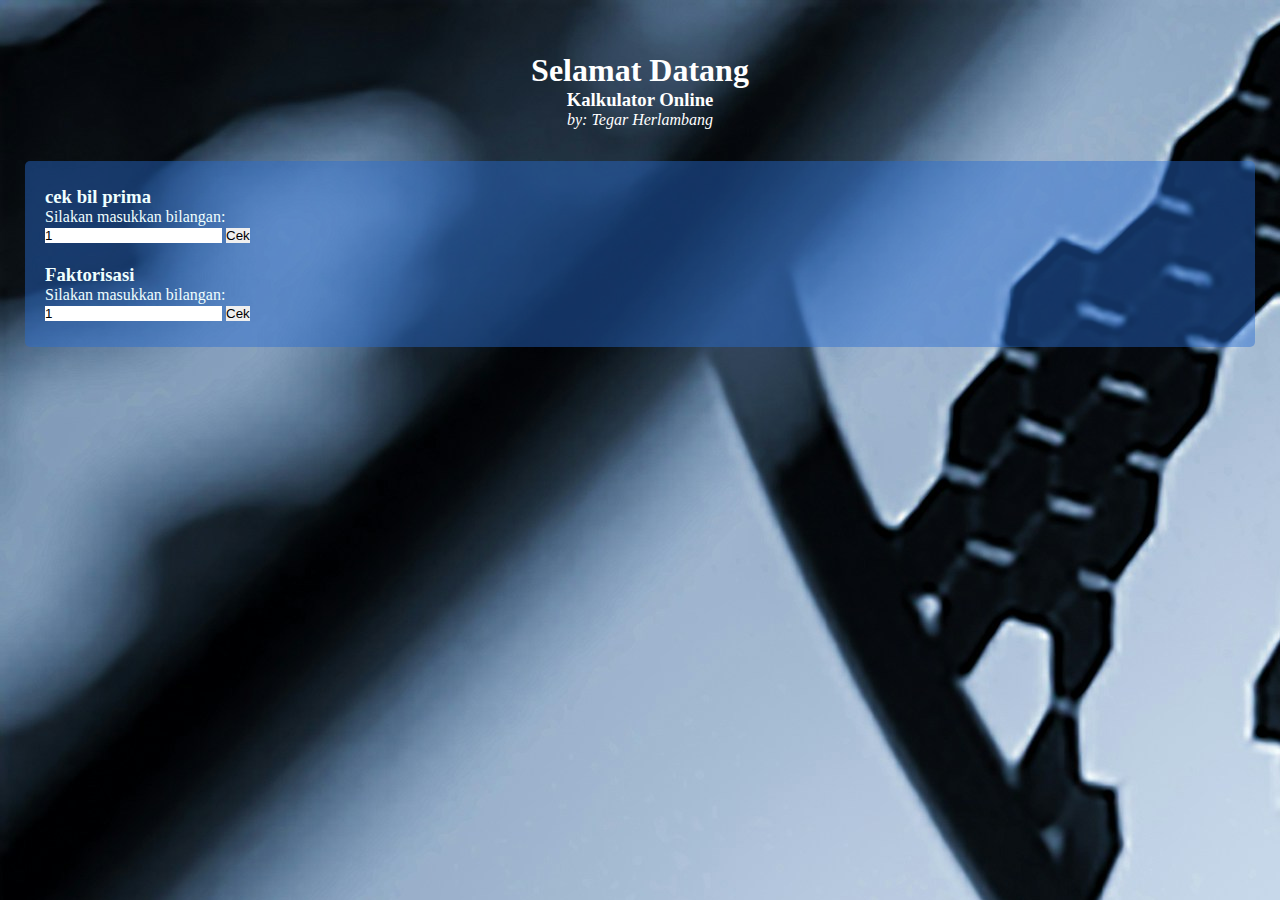
<file: index.html>
<!DOCTYPE html>
<html lang="en">
  <head>
    <meta charset="UTF-8" />
    <meta name="viewport" content="width=device-width, initial-scale=1.0" />
    <title>Document</title>
    <link rel="stylesheet" href="style.css" />
  </head>
  <body>
    <header>
      <h1>Selamat Datang</h1>
      <h3>Kalkulator Online</h3>
      <p><i>by: Tegar Herlambang</i></p>
    </header>

    <article>
      <div class="section prima">
        <h3>cek bil prima</h3>
        <p>Silakan masukkan bilangan:</p>
        <input id="prime" value="1" />
        <button onclick="FuncPrima()">Cek</button>
        <p id="ReturnPrime"></p>
      </div>

      <div class="section faktor">
        <h3>Faktorisasi</h3>
        <p>Silakan masukkan bilangan:</p>
        <input id="faktor" value="1" />
        <button onclick="faktorisasi()">Cek</button>
        <p class="outputfaktor"></p>
      </div>
    </article>

    <script src="script.js"></script>
  </body>
</html>
</file>
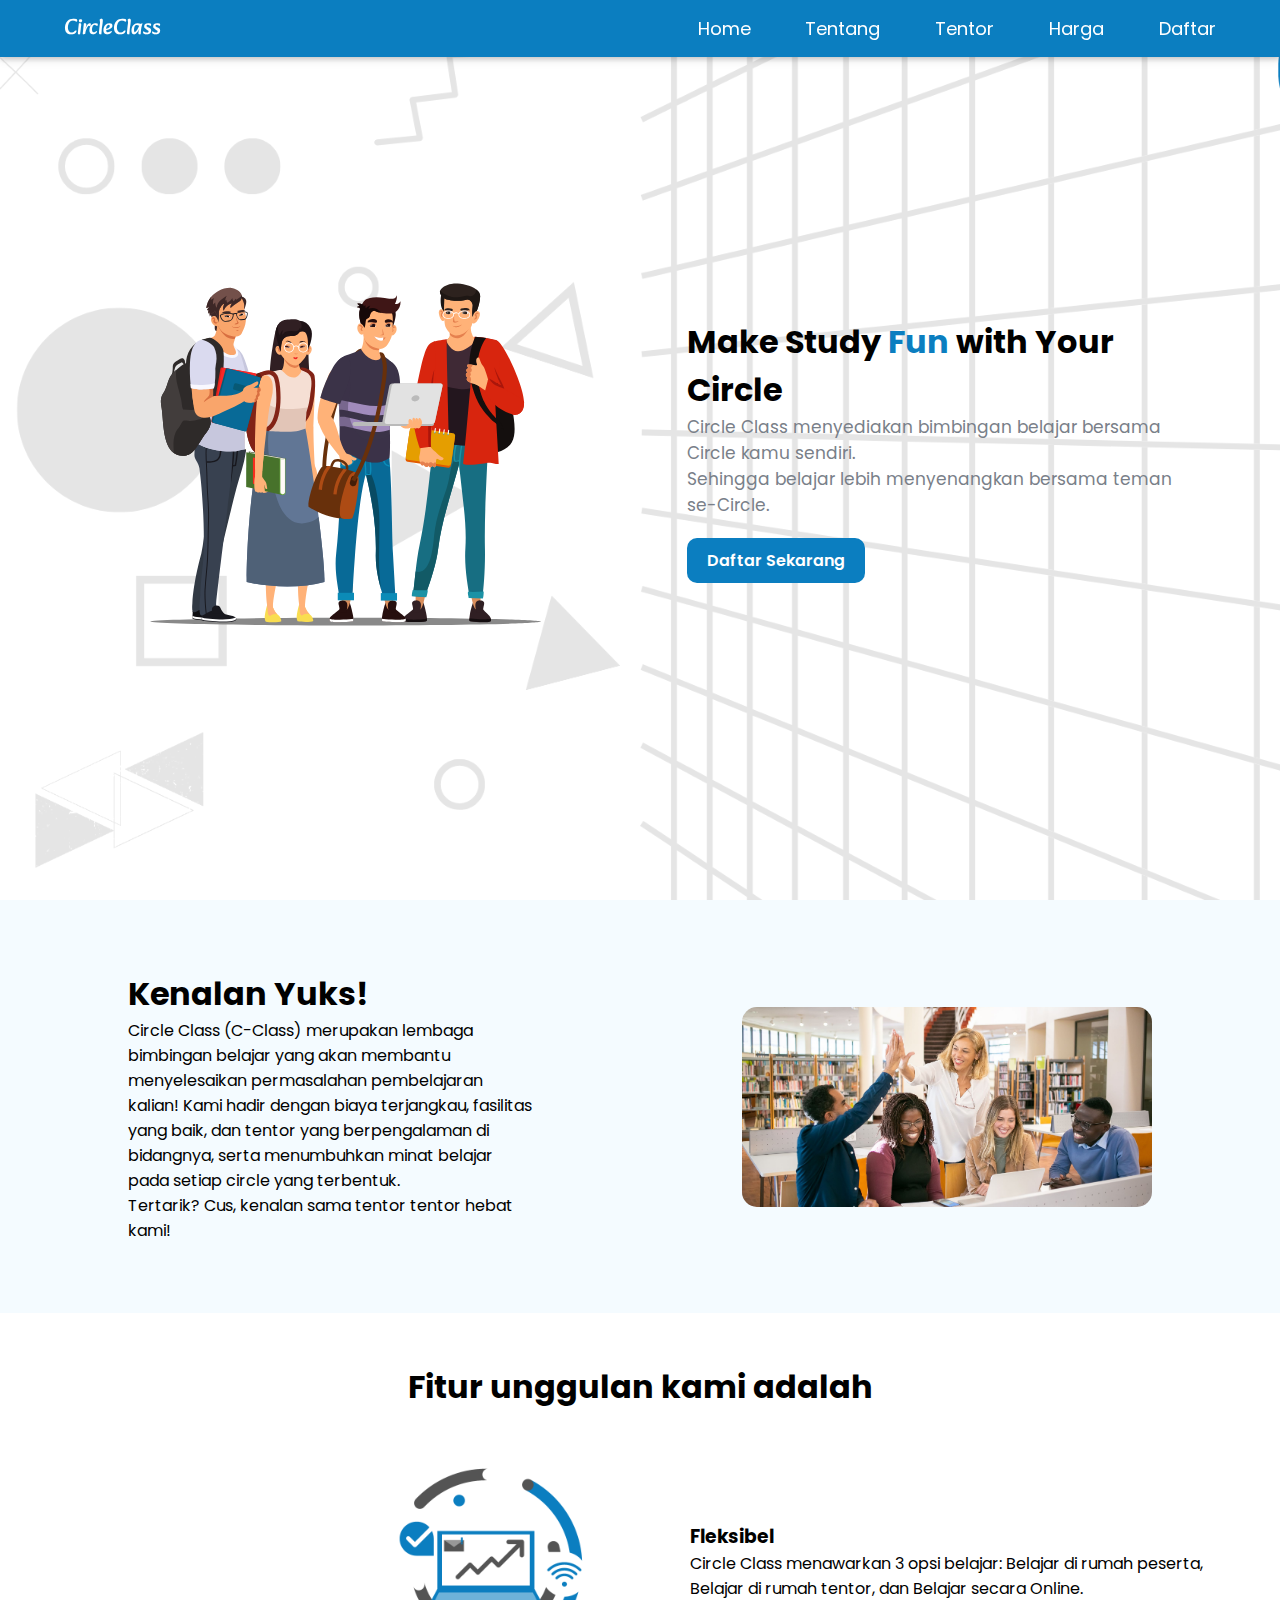
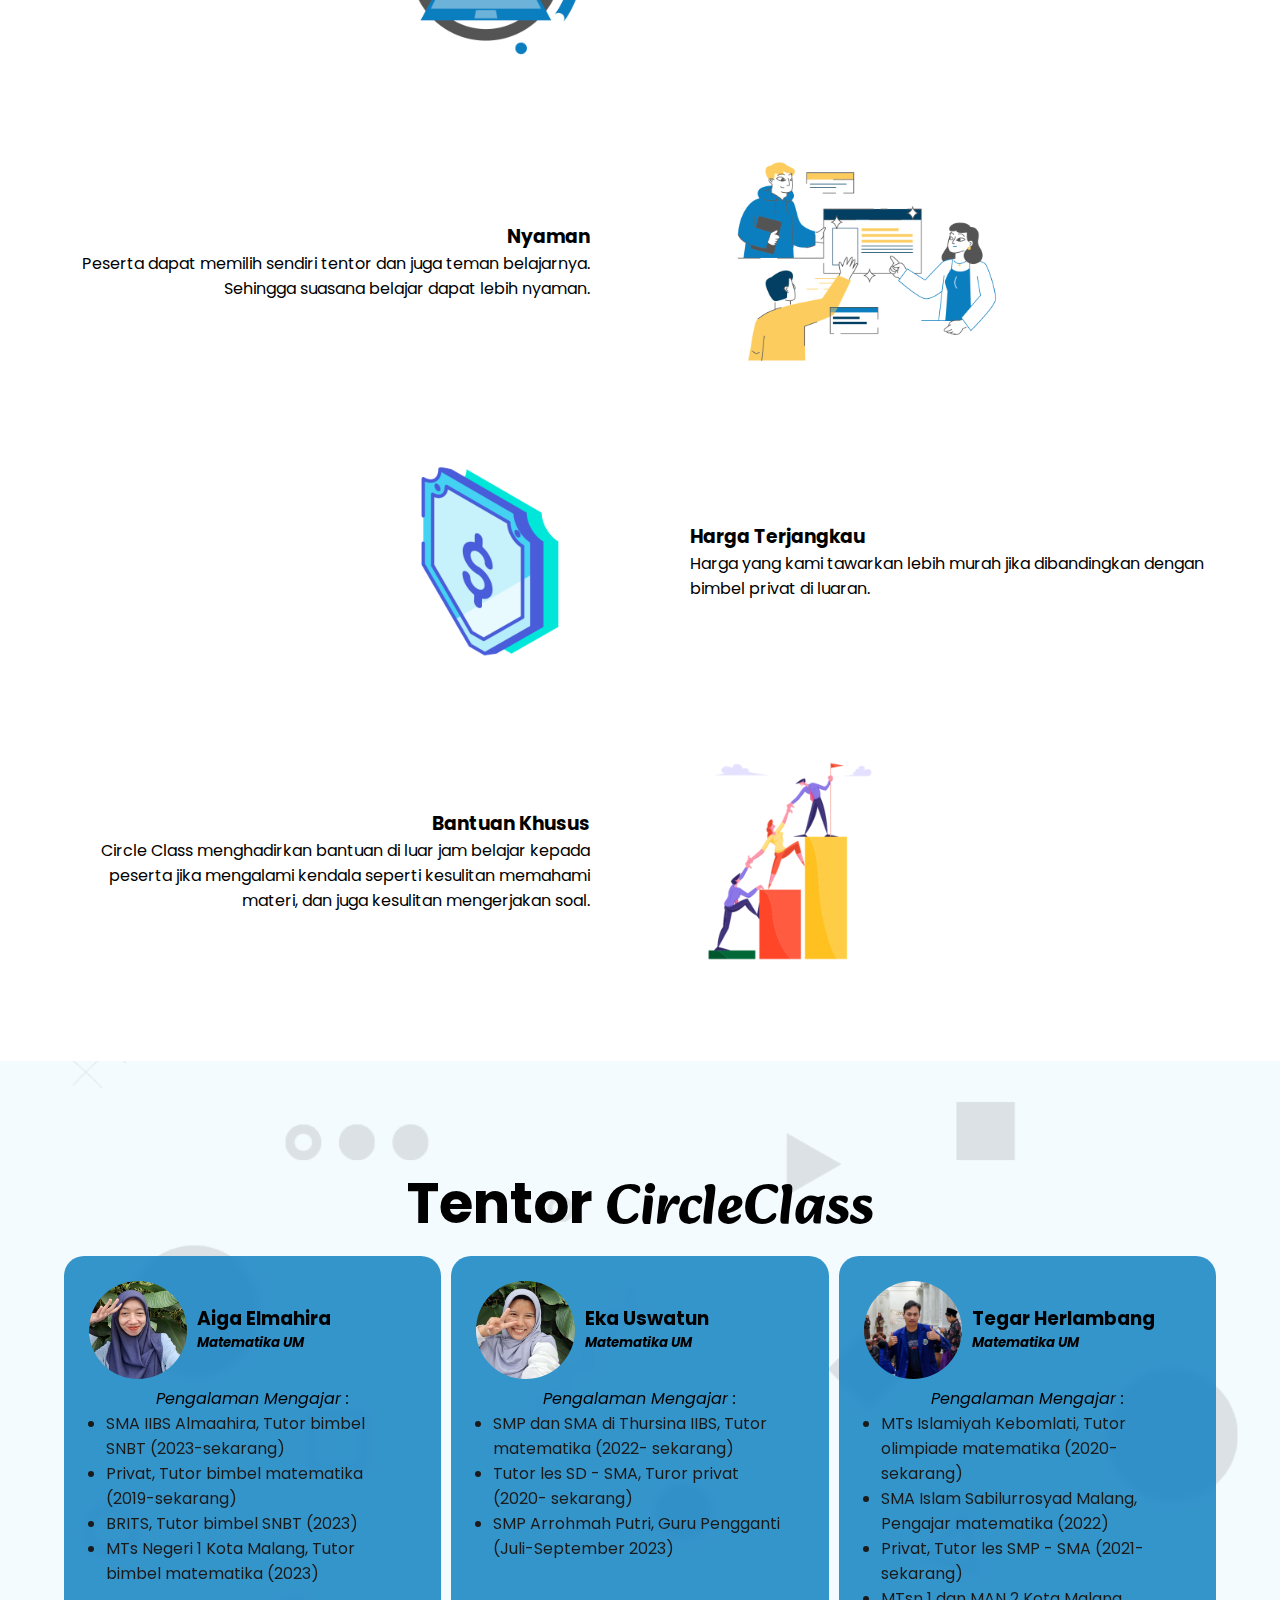
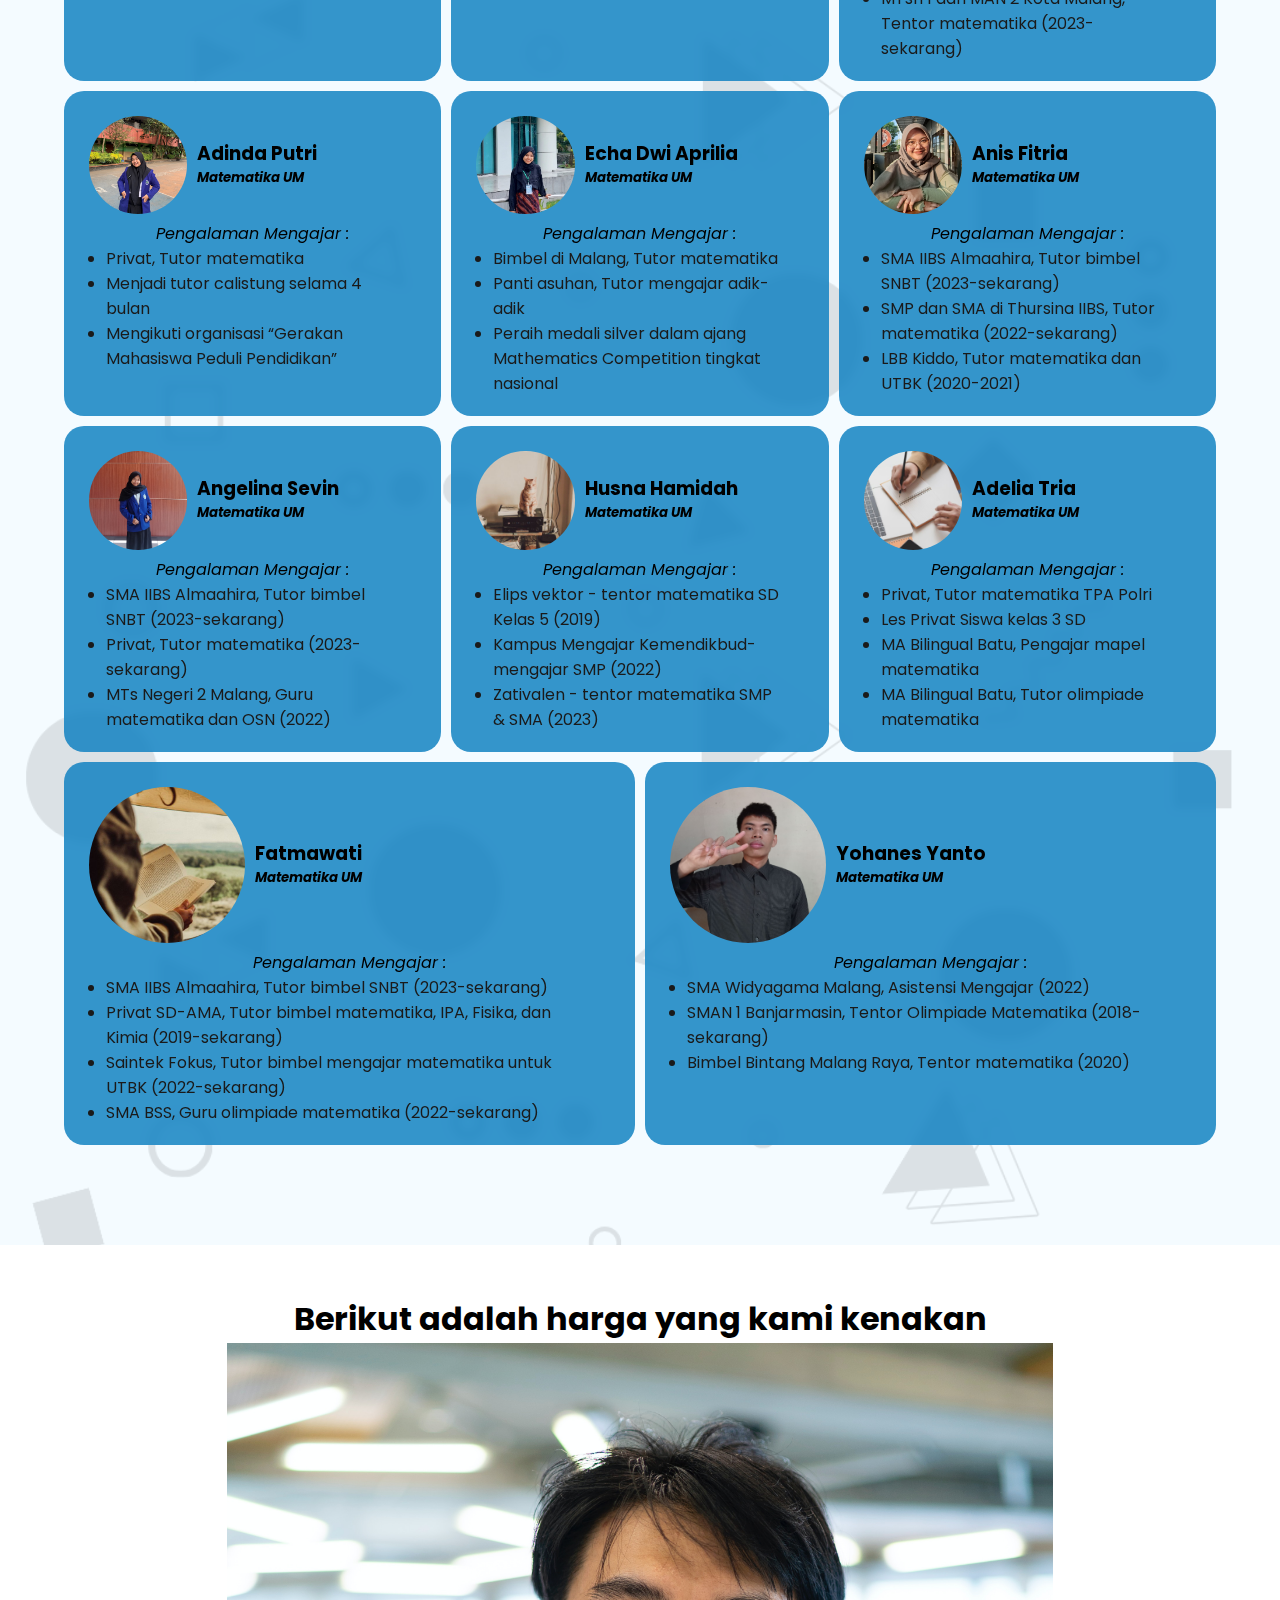
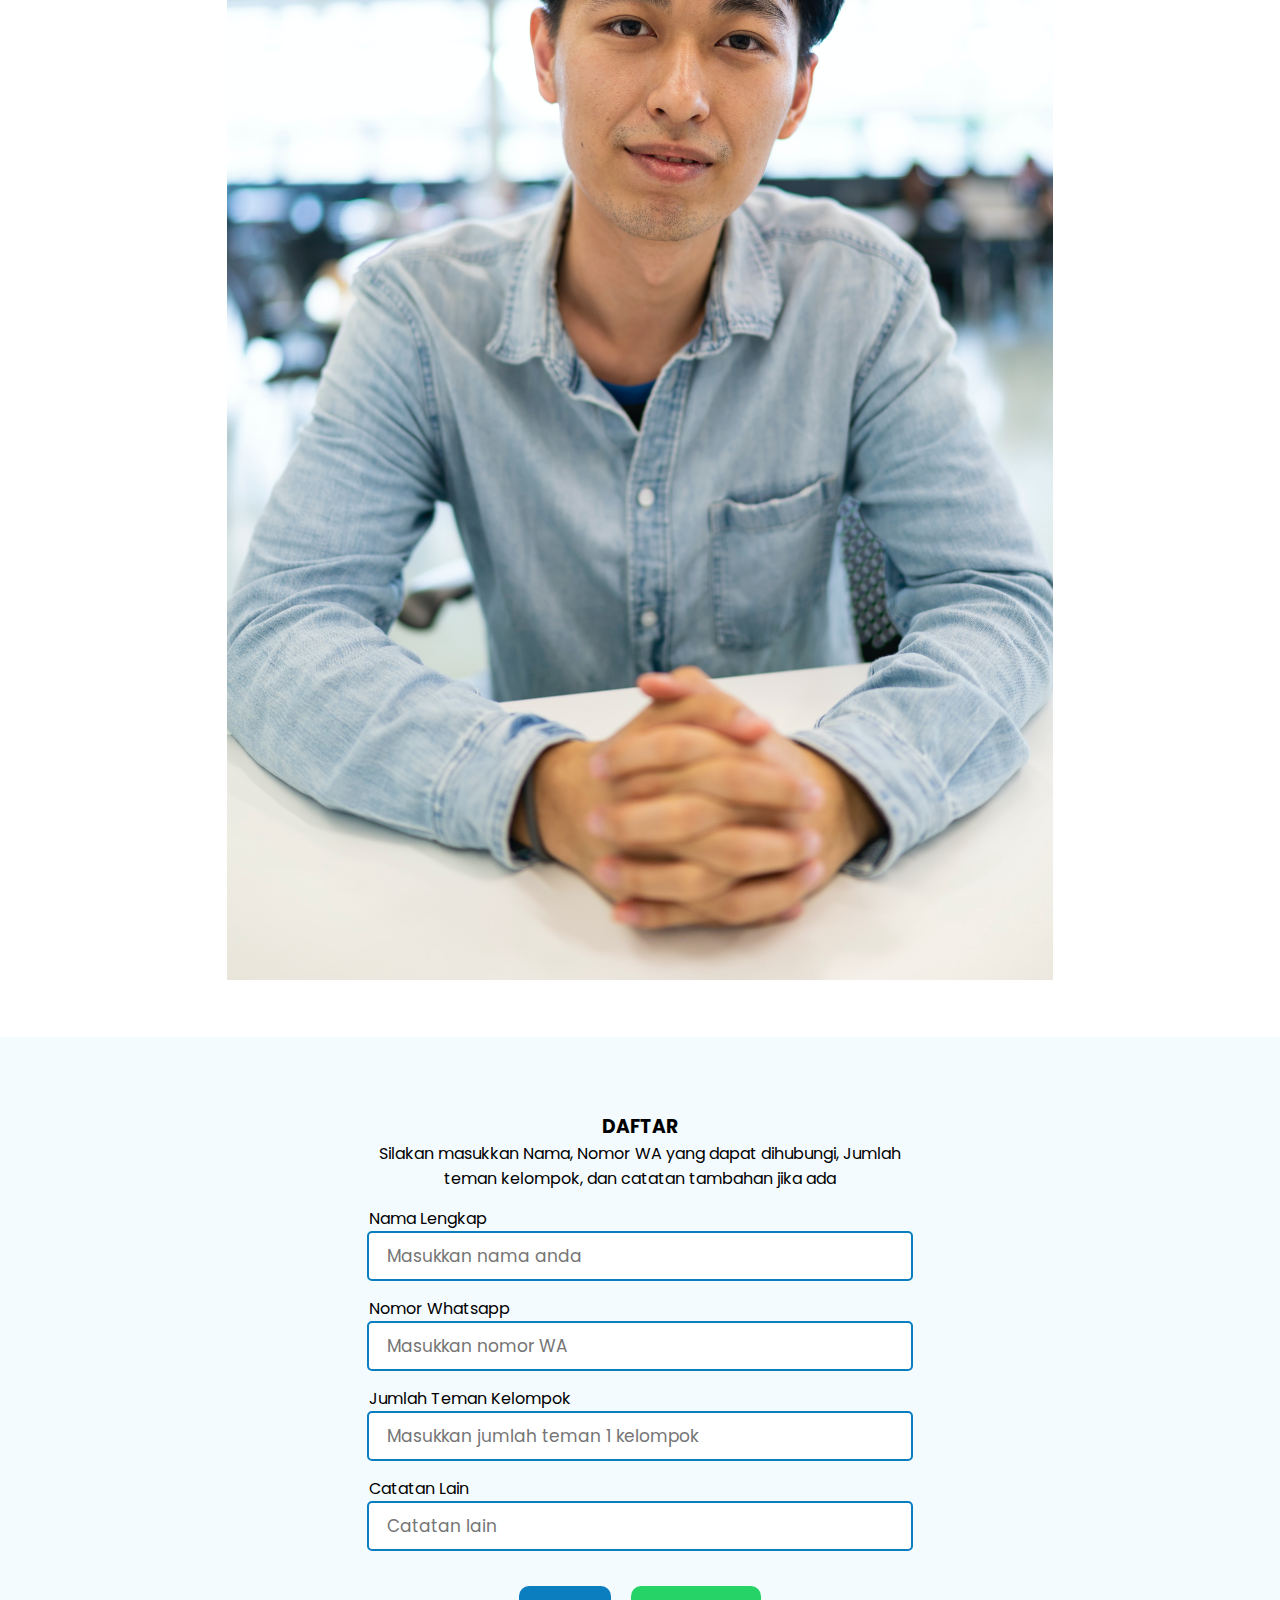
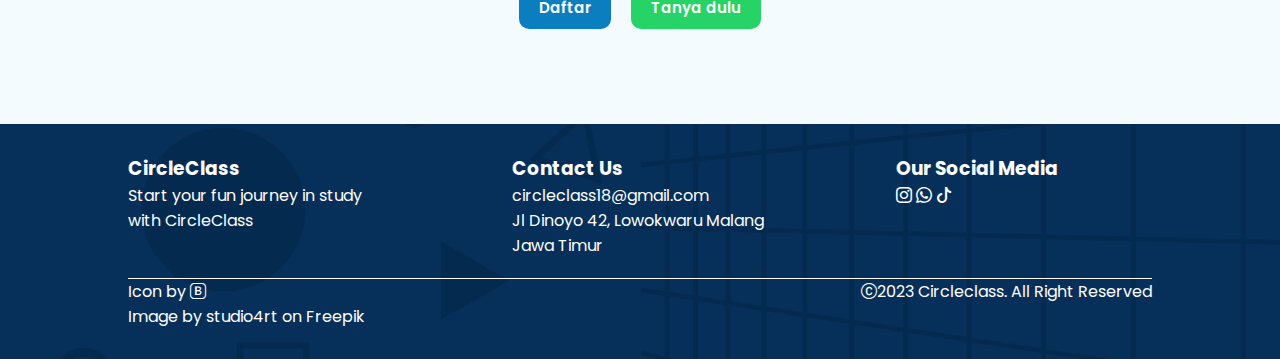
<file: fixxx/index.html>
<!DOCTYPE html>
<html lang="en">
  <head>
    <meta charset="UTF-8" />
    <meta name="viewport" content="width=device-width, initial-scale=1.0" />
    <title>Circle Class</title>

    <!-- css -->
    <link rel="stylesheet" href="styles/tentorstyle.css" />

    <!-- font -->
    <link rel="preconnect" href="https://fonts.googleapis.com" />
    <link rel="preconnect" href="https://fonts.gstatic.com" crossorigin />
    <link
      href="https://fonts.googleapis.com/css2?family=Alkatra:wght@400;500;600;700&family=Poppins:ital,wght@0,100;0,300;0,400;0,700;0,800;1,400&family=Raleway&display=swap"
      rel="stylesheet"
    />

    <!-- Icons -->
    <link
      rel="stylesheet"
      href="https://cdn.jsdelivr.net/npm/bootstrap-icons@1.3.0/font/bootstrap-icons.css"
    />
  </head>
  <body>
    <!-- nav -->
    <nav class="navbar navtop shadow dflex">
      <!-- logo -->
      <a href="#"><span class="cc-font">CircleClass</span></a>

      <!-- nav -->
      <div class="navigasi muncul">
        <a href="#">Home</a>
        <a href="#introduction">Tentang</a>
        <a href="#tentor">Tentor</a>
        <a href="#harga">Harga</a>
        <a href="#pendaftaran">Daftar</a>
      </div>

      <div class="menu-togle">
        <button class="toglebtn" onclick="FuncNav()"></button>
        <span></span>
        <span></span>
        <span></span>
      </div>
    </nav>

    <div class="hidden" id="hiddenid">
      <a href="#">Home</a>
      <a href="#introduction">Tentang</a>
      <a href="#tentor">Tentor</a>
      <a href="#harga">Harga</a>
      <a href="#pendaftaran">Daftar</a>
    </div>

    <!-- <header class="full-height">
      <div class="header-content">
        <h1>Make Your Own Study Circle</h1>
        <p>Belajar lebih menyenangkan bersama teman se-Circle</p>
      </div>
    </header> -->

    <header class="full-height header">
      <div class="header-img"><img src="img/masterchar.svg" alt="" /></div>
      <div class="header-content">
        <h1 class="header-tittle">
          Make Study <span>Fun</span> with Your Circle
        </h1>
        <p class="header-description">
          Circle Class menyediakan bimbingan belajar bersama Circle kamu
          sendiri. <br />Sehingga belajar lebih menyenangkan bersama teman
          se-Circle.
        </p>
        <div class="header-btn"><a href="#pendaftaran">Daftar Sekarang</a></div>
      </div>
    </header>

    <!-- <div>
      <svg xmlns="http://www.w3.org/2000/svg" viewBox="0 0 1440 320">
        <path
          fill="#0099ff"
          fill-opacity="1"
          d="M0,192L40,186.7C80,181,160,171,240,149.3C320,128,400,96,480,112C560,128,640,192,720,213.3C800,235,880,213,960,186.7C1040,160,1120,128,1200,144C1280,160,1360,224,1400,256L1440,288L1440,0L1400,0C1360,0,1280,0,1200,0C1120,0,1040,0,960,0C880,0,800,0,720,0C640,0,560,0,480,0C400,0,320,0,240,0C160,0,80,0,40,0L0,0Z"
        ></path>
      </svg>
    </div> -->

    <!-- intro -->
    <article class="introduction" id="introduction">
      <div class="about">
        <div class="hidden-about-img"></div>
        <div class="about-content">
          <h1>Kenalan Yuks!</h1>
          <p>
            Circle Class (C-Class) merupakan lembaga bimbingan belajar yang akan
            membantu menyelesaikan permasalahan pembelajaran kalian! Kami hadir
            dengan biaya terjangkau, fasilitas yang baik, dan tentor yang
            berpengalaman di bidangnya, serta menumbuhkan minat belajar pada
            setiap circle yang terbentuk.
          </p>
          <p>Tertarik? Cus, kenalan sama tentor tentor hebat kami!</p>
        </div>
        <div class="about-img"></div>
      </div>
    </article>

    <section class="fitur">
      <div class="fitur-box">
        <h1>Fitur unggulan kami adalah</h1>
        <div class="fitur-wrap">
          <div class="fitur-img justify-c-r">
            <img src="img/fleksibel.png" alt="" />
          </div>
          <div class="fitur-text">
            <h3>Fleksibel</h3>
            <p>
              Circle Class menawarkan 3 opsi belajar: Belajar di rumah peserta,
              Belajar di rumah tentor, dan Belajar secara Online.
            </p>
          </div>
        </div>
        <div class="fitur-wrap t-algn-r">
          <div class="fitur-med fitur-img justify-c-l">
            <img src="img/Nyaman.png" alt="" />
          </div>
          <div class="fitur-text">
            <h3>Nyaman</h3>
            <p>
              Peserta dapat memilih sendiri tentor dan juga teman belajarnya.
              Sehingga suasana belajar dapat lebih nyaman.
            </p>
          </div>
          <div class="fitur-huge fitur-img justify-c-l">
            <img src="img/Nyaman.png" alt="" />
          </div>
        </div>
        <div class="fitur-wrap">
          <div class="fitur-img justify-c-r">
            <img src="img/harga.png" alt="" />
          </div>
          <div class="fitur-text">
            <h3>Harga Terjangkau</h3>
            <p>
              Harga yang kami tawarkan lebih murah jika dibandingkan dengan
              bimbel privat di luaran.
            </p>
          </div>
        </div>
        <div class="fitur-wrap t-algn-r">
          <div class="fitur-med fitur-img justify-c-l">
            <img src="img/bantuan.png" alt="" />
          </div>
          <div class="fitur-text">
            <h3>Bantuan Khusus</h3>
            <p>
              Circle Class menghadirkan bantuan di luar jam belajar kepada
              peserta jika mengalami kendala seperti kesulitan memahami materi,
              dan juga kesulitan mengerjakan soal.
            </p>
          </div>
          <div class="fitur-huge fitur-img justify-c-l">
            <img src="img/bantuan.png" alt="" />
          </div>
        </div>
      </div>
    </section>

    <!-- tentor section -->
    <section class="tentor" id="tentor">
      <div class="judul-tentor">
        <h1>
          Tentor
          <span class="cc-font">CircleClass</span>
        </h1>
      </div>

      <!-- area tentor -->
      <div class="wrap-tentor">
        <div class="kotak-tentor">
          <div class="main-tentor">
            <div class="img-tentor">
              <img src="img/tentor/aiga.jpg" alt="" />
            </div>
            <div class="desk-tentor">
              <h3>Aiga Elmahira</h3>
              <h5>Matematika UM</h5>
            </div>
          </div>
          <p>Pengalaman Mengajar :</p>
          <ul>
            <li>SMA IIBS Almaahira, Tutor bimbel SNBT (2023-sekarang)</li>
            <li>Privat, Tutor bimbel matematika (2019-sekarang)</li>
            <li>BRITS, Tutor bimbel SNBT (2023)</li>
            <li>MTs Negeri 1 Kota Malang, Tutor bimbel matematika (2023)</li>
          </ul>
        </div>
        <div class="kotak-tentor">
          <div class="main-tentor">
            <div class="img-tentor">
              <img src="img/tentor/eka.jpg" alt="" />
            </div>
            <div class="desk-tentor">
              <h3>Eka Uswatun</h3>
              <h5>Matematika UM</h5>
            </div>
          </div>
          <p>Pengalaman Mengajar :</p>
          <ul>
            <li>
              SMP dan SMA di Thursina IIBS, Tutor matematika (2022- sekarang)
            </li>
            <li>Tutor les SD - SMA, Turor privat (2020- sekarang)</li>
            <li>SMP Arrohmah Putri, Guru Pengganti (Juli-September 2023)</li>
          </ul>
        </div>
        <div class="kotak-tentor">
          <div class="main-tentor">
            <div class="img-tentor">
              <img src="img/tentor/tegar.jpg" alt="" />
            </div>
            <div class="desk-tentor">
              <h3>Tegar Herlambang</h3>
              <h5>Matematika UM</h5>
            </div>
          </div>
          <p>Pengalaman Mengajar :</p>
          <ul>
            <li>
              MTs Islamiyah Kebomlati, Tutor olimpiade matematika
              (2020-sekarang)
            </li>
            <li>SMA Islam Sabilurrosyad Malang, Pengajar matematika (2022)</li>
            <li>Privat, Tutor les SMP - SMA (2021-sekarang)</li>
            <li>
              MTsn 1 dan MAN 2 Kota Malang, Tentor matematika (2023-sekarang)
            </li>
          </ul>
        </div>
        <div class="kotak-tentor">
          <div class="main-tentor">
            <div class="img-tentor">
              <img src="img/tentor/dinda.jpeg" alt="" />
            </div>
            <div class="desk-tentor">
              <h3>Adinda Putri</h3>
              <h5>Matematika UM</h5>
            </div>
          </div>
          <p>Pengalaman Mengajar :</p>
          <ul>
            <li>Privat, Tutor matematika</li>
            <li>Menjadi tutor calistung selama 4 bulan</li>
            <li>Mengikuti organisasi “Gerakan Mahasiswa Peduli Pendidikan”</li>
          </ul>
        </div>
        <div class="kotak-tentor">
          <div class="main-tentor">
            <div class="img-tentor">
              <img src="img/tentor/echa.jpg" alt="" />
            </div>
            <div class="desk-tentor">
              <h3>Echa Dwi Aprilia</h3>
              <h5>Matematika UM</h5>
            </div>
          </div>
          <p>Pengalaman Mengajar :</p>
          <ul>
            <li>Bimbel di Malang, Tutor matematika</li>
            <li>Panti asuhan, Tutor mengajar adik-adik</li>
            <li>
              Peraih medali silver dalam ajang Mathematics Competition tingkat
              nasional
            </li>
          </ul>
        </div>
        <div class="kotak-tentor">
          <div class="main-tentor">
            <div class="img-tentor">
              <img src="img/tentor/anis.jpg" alt="" />
            </div>
            <div class="desk-tentor">
              <h3>Anis Fitria</h3>
              <h5>Matematika UM</h5>
            </div>
          </div>
          <p>Pengalaman Mengajar :</p>
          <ul>
            <li>SMA IIBS Almaahira, Tutor bimbel SNBT (2023-sekarang)</li>
            <li>
              SMP dan SMA di Thursina IIBS, Tutor matematika (2022-sekarang)
            </li>
            <li>LBB Kiddo, Tutor matematika dan UTBK (2020-2021)</li>
          </ul>
        </div>
        <div class="kotak-tentor">
          <div class="main-tentor">
            <div class="img-tentor">
              <img src="img/tentor/sevin.jpg" alt="" />
            </div>
            <div class="desk-tentor">
              <h3>Angelina Sevin</h3>
              <h5>Matematika UM</h5>
            </div>
          </div>
          <p>Pengalaman Mengajar :</p>
          <ul>
            <li>SMA IIBS Almaahira, Tutor bimbel SNBT (2023-sekarang)</li>
            <li>Privat, Tutor matematika (2023-sekarang)</li>
            <li>MTs Negeri 2 Malang, Guru matematika dan OSN (2022)</li>
          </ul>
        </div>
        <div class="kotak-tentor">
          <div class="main-tentor">
            <div class="img-tentor">
              <img src="img/tentor/husna.jpg" alt="" />
            </div>
            <div class="desk-tentor">
              <h3>Husna Hamidah</h3>
              <h5>Matematika UM</h5>
            </div>
          </div>
          <p>Pengalaman Mengajar :</p>
          <ul>
            <li>Elips vektor - tentor matematika SD Kelas 5 (2019)</li>
            <li>Kampus Mengajar Kemendikbud- mengajar SMP (2022)</li>
            <li>Zativalen - tentor matematika SMP & SMA (2023)</li>
          </ul>
        </div>
        <div class="kotak-tentor">
          <div class="main-tentor">
            <div class="img-tentor">
              <img src="img/tentor/dea.jpg" alt="" />
            </div>
            <div class="desk-tentor">
              <h3>Adelia Tria</h3>
              <h5>Matematika UM</h5>
            </div>
          </div>
          <p>Pengalaman Mengajar :</p>
          <ul>
            <li>Privat, Tutor matematika TPA Polri</li>
            <li>Les Privat Siswa kelas 3 SD</li>
            <li>MA Bilingual Batu, Pengajar mapel matematika</li>
            <li>MA Bilingual Batu, Tutor olimpiade matematika</li>
          </ul>
        </div>
        <div class="kotak-tentor">
          <div class="main-tentor">
            <div class="img-tentor">
              <img src="img/tentor/fatma.jpg" alt="" />
            </div>
            <div class="desk-tentor">
              <h3>Fatmawati</h3>
              <h5>Matematika UM</h5>
            </div>
          </div>
          <p>Pengalaman Mengajar :</p>
          <ul>
            <li>SMA IIBS Almaahira, Tutor bimbel SNBT (2023-sekarang)</li>
            <li>
              Privat SD-AMA, Tutor bimbel matematika, IPA, Fisika, dan Kimia
              (2019-sekarang)
            </li>
            <li>
              Saintek Fokus, Tutor bimbel mengajar matematika untuk UTBK
              (2022-sekarang)
            </li>
            <li>SMA BSS, Guru olimpiade matematika (2022-sekarang)</li>
          </ul>
        </div>
        <div class="kotak-tentor">
          <div class="main-tentor">
            <div class="img-tentor">
              <img src="img/tentor/yanto.jpg" alt="" />
            </div>
            <div class="desk-tentor">
              <h3>Yohanes Yanto</h3>
              <h5>Matematika UM</h5>
            </div>
          </div>
          <p>Pengalaman Mengajar :</p>
          <ul>
            <li>SMA Widyagama Malang, Asistensi Mengajar (2022)</li>
            <li>
              SMAN 1 Banjarmasin, Tentor Olimpiade Matematika (2018-sekarang)
            </li>
            <li>Bimbel Bintang Malang Raya, Tentor matematika (2020)</li>
          </ul>
        </div>
      </div>
    </section>

    <!-- harga -->
    <section class="harga" id="harga">
      <div class="harga-box">
        <div><h1>Berikut adalah harga yang kami kenakan</h1></div>
        <div class="list-harga">
          <img src="img/cowo.jpg" alt="" width="100%" />
        </div>
      </div>
    </section>

    <!-- pendaftaran -->
    <section class="pendaftaran" id="pendaftaran">
      <div class="pendaftaran-box" id="daftar">
        <h3>DAFTAR</h3>
        <p>
          Silakan masukkan Nama, Nomor WA yang dapat dihubungi, Jumlah teman
          kelompok, dan catatan tambahan jika ada
        </p>
        <form
          method="POST"
          action="https://script.google.com/macros/s/AKfycbz8HTBB39mVbCtegd4VztrgE0e_1sv3iFkUGpVbMQlOWIssCVH_MJfzkm7b5hcRYQTA/exec"
          id="my-form"
        >
          <div class="pendaftaran-form">
            <p>Nama Lengkap</p>
            <input
              type="text"
              placeholder="Masukkan nama anda"
              required
              id="nama"
              name="nama"
            />
          </div>
          <div class="pendaftaran-form">
            <p>Nomor Whatsapp</p>
            <input
              type="number"
              placeholder="Masukkan nomor WA"
              required
              id="nomor"
              name="nomor"
            />
          </div>
          <div class="pendaftaran-form">
            <p>Jumlah Teman Kelompok</p>
            <input
              type="number"
              placeholder="Masukkan jumlah teman 1 kelompok"
              required
              id="kelompok"
              name="kelompok"
            />
          </div>
          <div class="pendaftaran-form">
            <p>Catatan Lain</p>
            <input
              type="text"
              placeholder="Catatan lain"
              id="catatan"
              name="catatan"
            />
          </div>

          <div class="pendaftaran-button">
            <p>
              <button formtarget="_blank" type="submit">Daftar</button>
            </p>
            <a
              href="https://api.whatsapp.com/send/?phone=%2B6281326847957&text&type=phone_number&app_absent=0"
              >Tanya dulu</a
            >
          </div>
        </form>
      </div>
    </section>

    <section class="footer">
      <div class="footer-content">
        <div class="footer-content-wrap">
          <h3>CircleClass</h3>
          <p>Start your fun journey in study with CircleClass</p>
        </div>
        <div class="footer-content-wrap">
          <h3>Contact Us</h3>
          <a href="mailto:circleclass18@gmail.com">circleclass18@gmail.com</a>
          <p>Jl Dinoyo 42, Lowokwaru Malang Jawa Timur</p>
        </div>
        <div class="footer-content-wrap">
          <h3>Our Social Media</h3>
          <a href="https://www.instagram.com/circleclass_bimbelmlg/"
            ><i class="bi bi-instagram"></i
          ></a>
          <a
            href="https://api.whatsapp.com/send/?phone=%2B6281326847957&text&type=phone_number&app_absent=0"
            ><i class="bi bi-whatsapp"></i
          ></a>
          <a href="htpps://www.tiktok.com/@bimbel_circleclass"
            ><i class="bi bi-tiktok"></i
          ></a>
        </div>
      </div>
      <div class="copyright">
        <div class="copyright-content">
          <p>
            Icon by
            <a href="https://getbootstrap.com"
              ><i class="bi bi-bootstrap"></i
            ></a>
          </p>
          <p>
            <a
              href="https://www.freepik.com/free-vector/college-university-students-group-young-happy-people-standing-isolated-white-background_21852399.htm#query=group%20of%20student&position=0&from_view=search&track=ais"
              >Image by studio4rt</a
            >
            on Freepik
          </p>
        </div>
        <div class="copyright-content">
          <p>
            <i class="bi bi-c-circle"></i>2023 Circleclass. All Right Reserved
          </p>
        </div>
      </div>
    </section>

    <script>
      /* When the user clicks on the button, 
      toggle between hiding and showing the dropdown content */
      function FuncNav() {
        document.getElementById("hiddenid").classList.toggle("show");
      }

      // Close the dropdown if the user clicks outside of it
      window.onclick = function (event) {
        if (!event.target.matches(".toglebtn")) {
          var dropdowns = document.getElementsByClassName("hidden");
          var i;
          for (i = 0; i < dropdowns.length; i++) {
            var openDropdown = dropdowns[i];
            if (openDropdown.classList.contains("show")) {
              openDropdown.classList.remove("show");
            }
          }
        }
      };
    </script>
  </body>
</html>
</file>
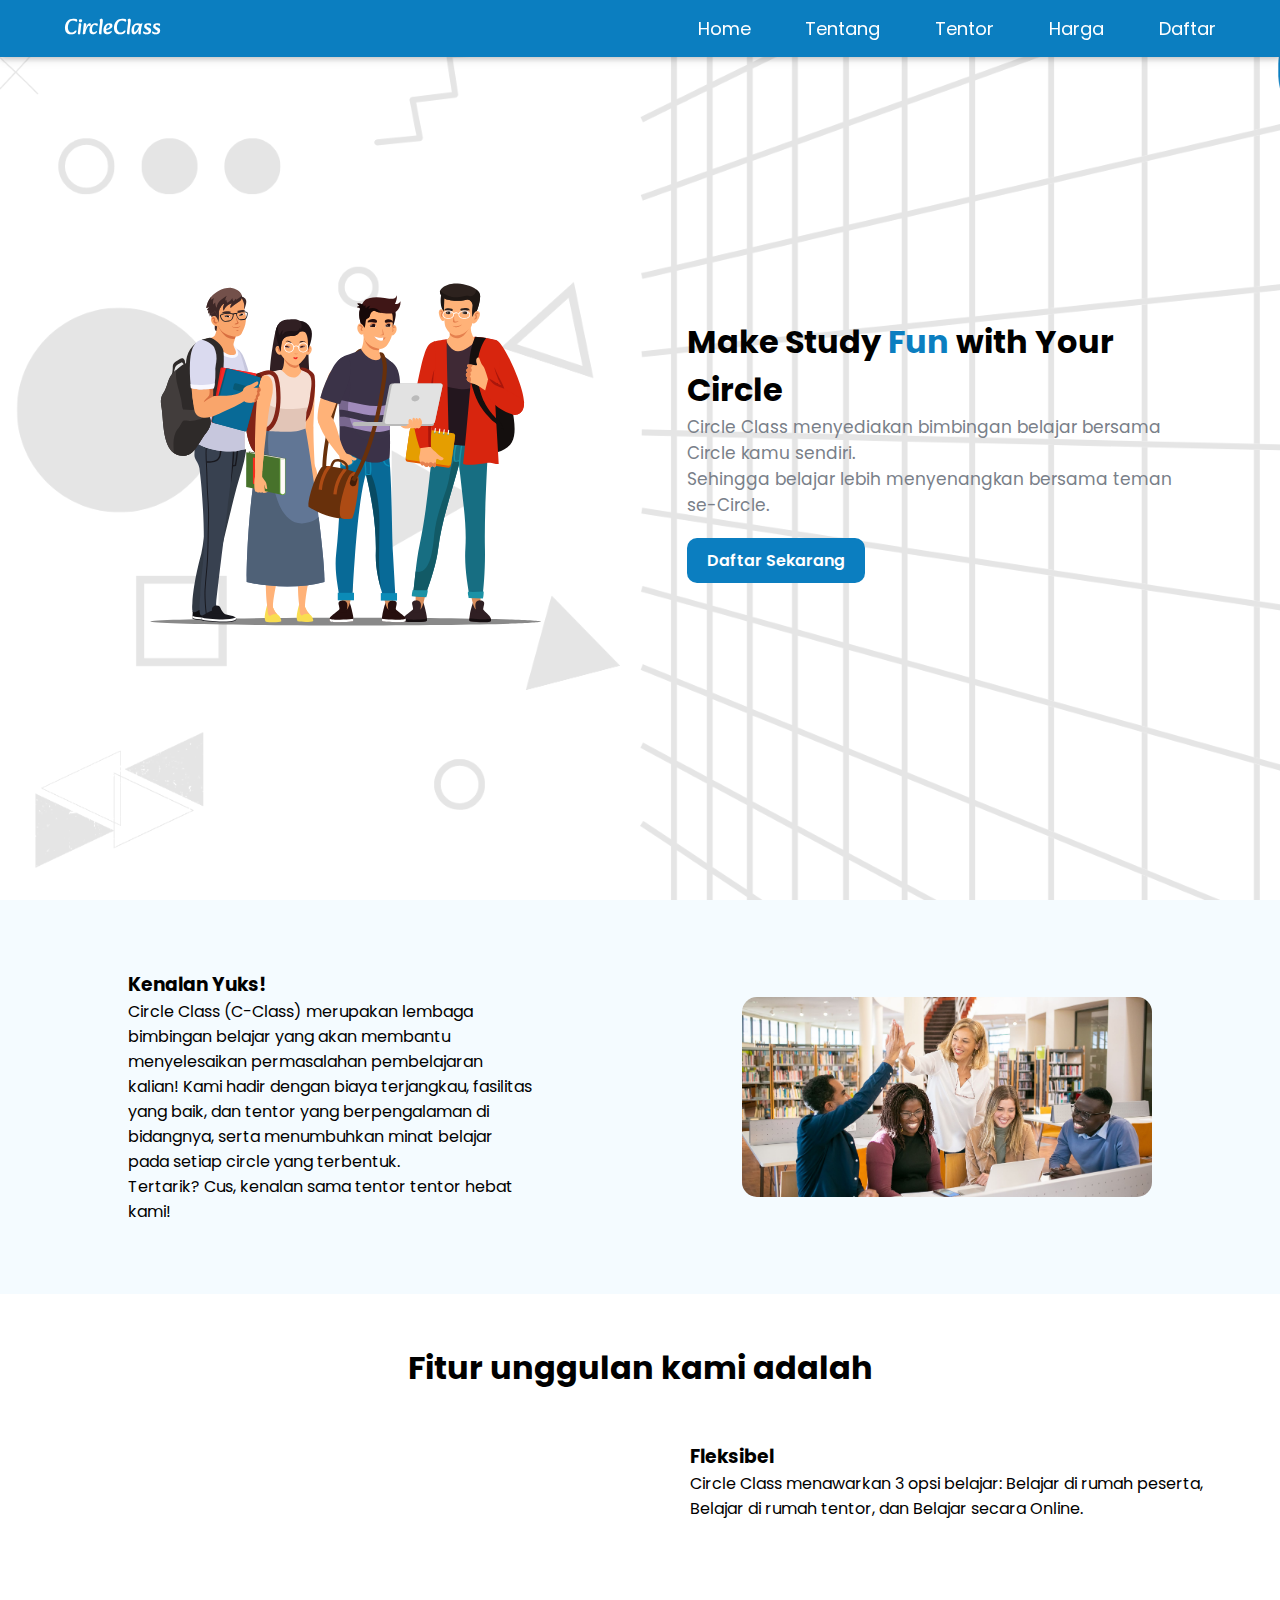
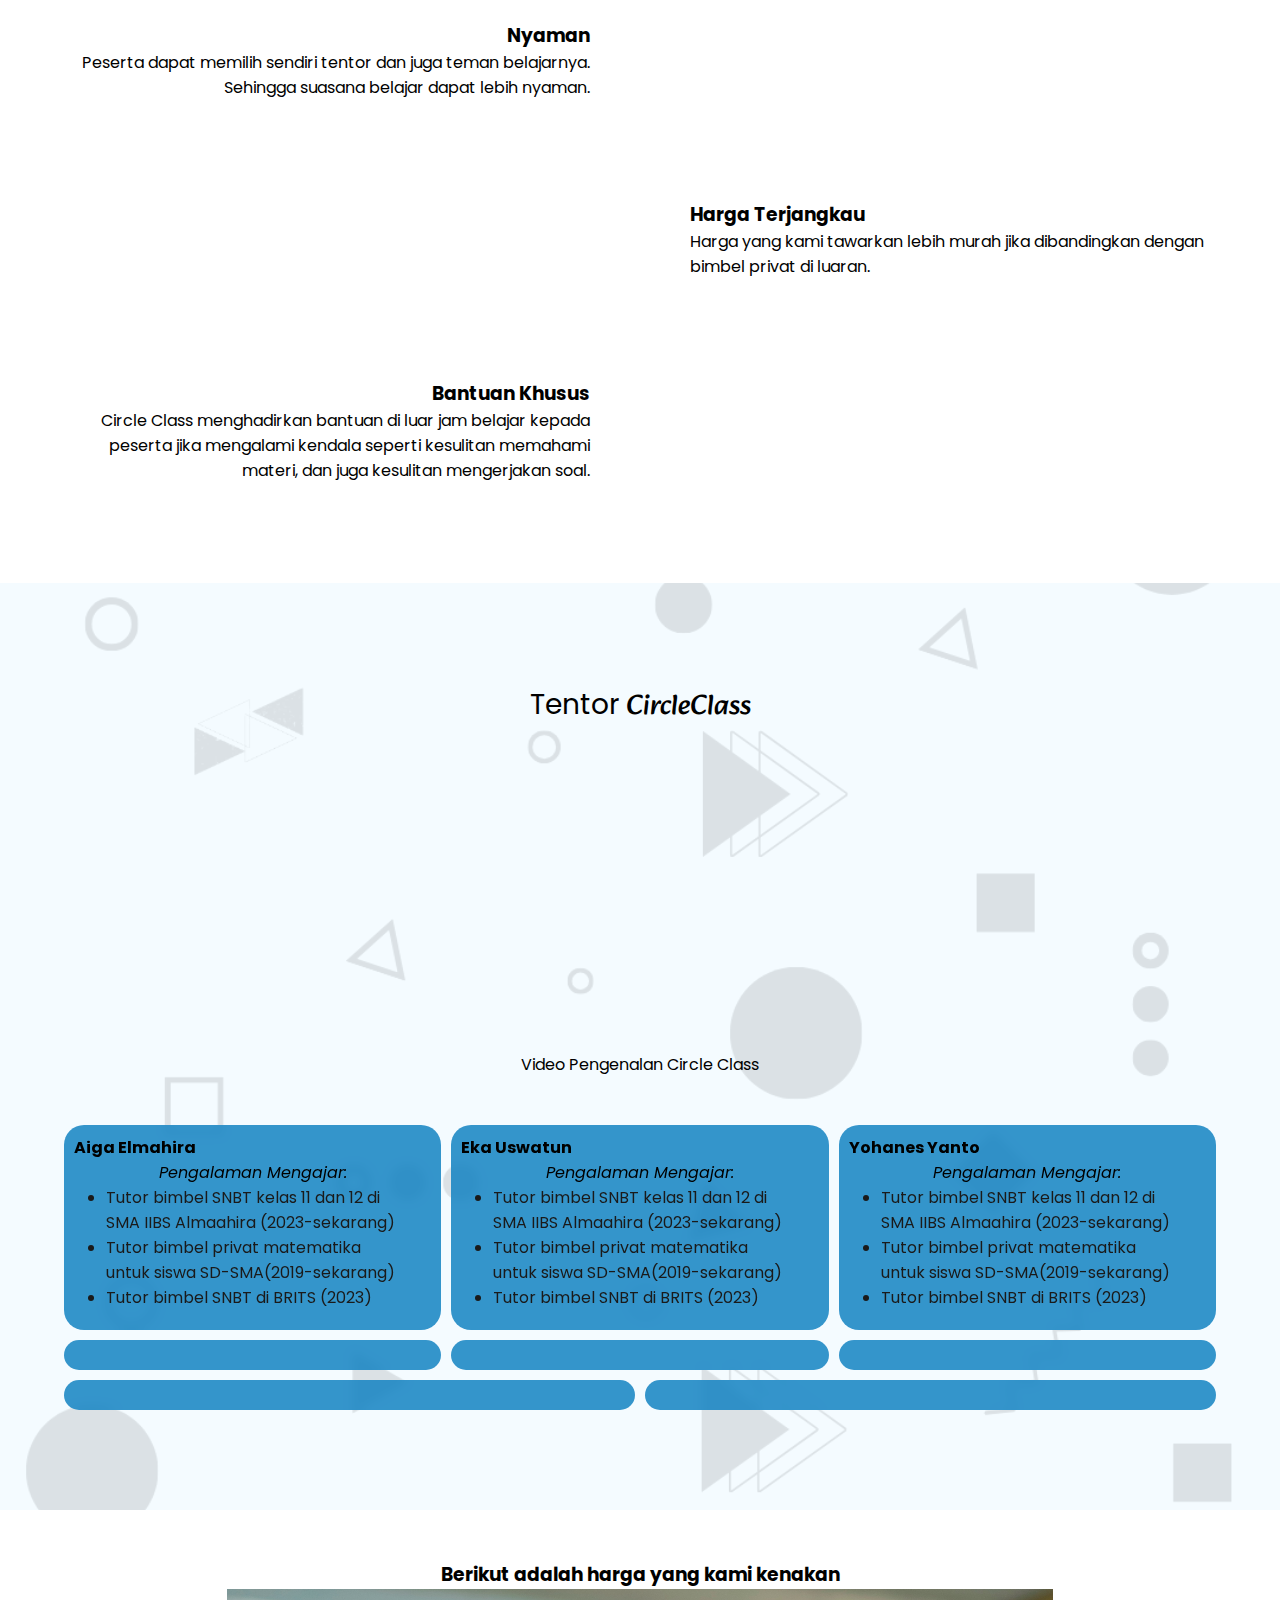
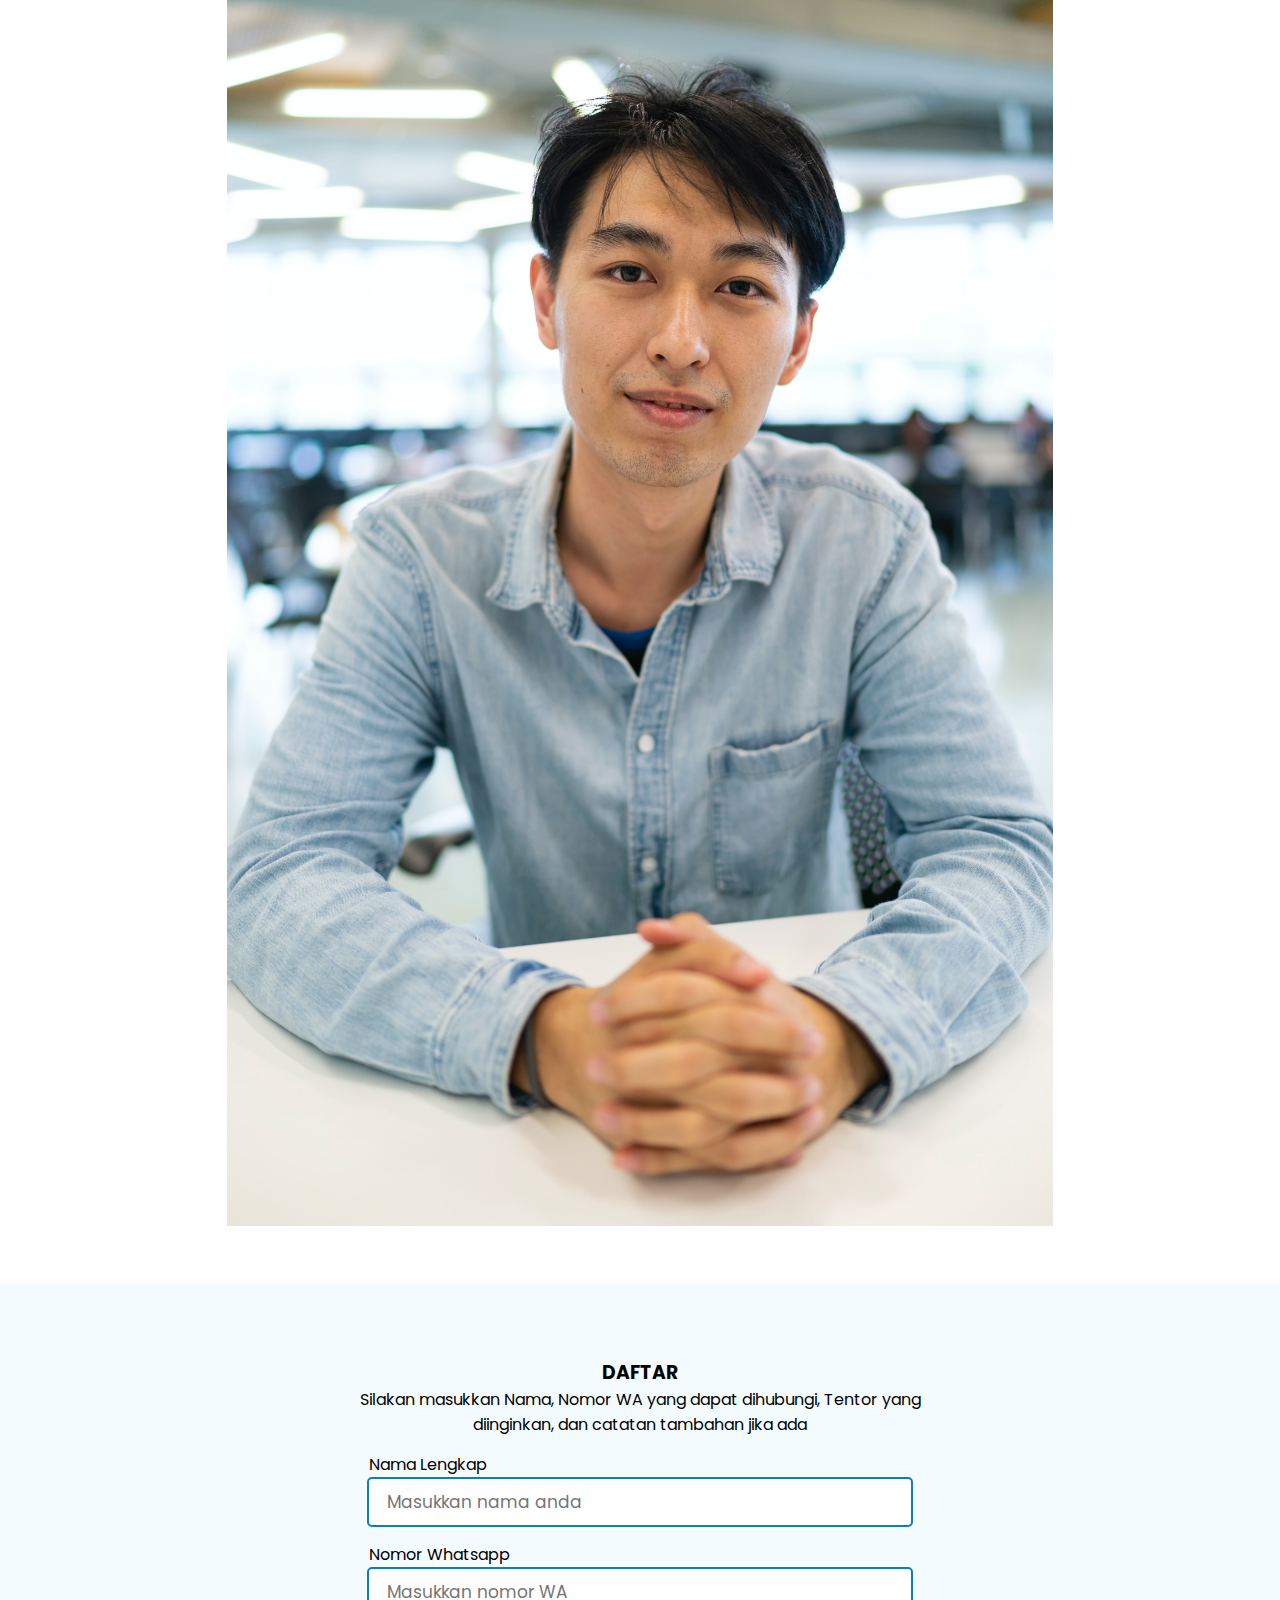
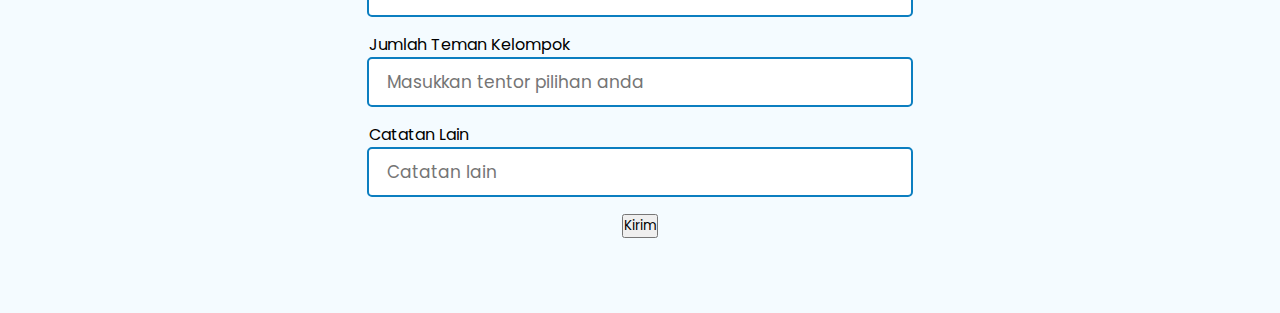
<file: fixxx/tesindex.html>
<!DOCTYPE html>
<html lang="en">
  <head>
    <meta charset="UTF-8" />
    <meta name="viewport" content="width=device-width, initial-scale=1.0" />
    <title>Circle Class</title>

    <!-- css -->
    <link rel="stylesheet" href="styles/tentorstyle.css" />

    <!-- font -->
    <link rel="preconnect" href="https://fonts.googleapis.com" />
    <link rel="preconnect" href="https://fonts.gstatic.com" crossorigin />
    <link
      href="https://fonts.googleapis.com/css2?family=Alkatra:wght@400;500;600;700&family=Poppins:ital,wght@0,100;0,300;0,400;0,700;0,800;1,400&family=Raleway&display=swap"
      rel="stylesheet"
    />
  </head>
  <body>
    <!-- nav -->
    <div class="navbar navtop shadow dflex">
      <!-- logo -->
      <a href="#"><span class="cc-font">CircleClass</span></a>

      <!-- nav -->
      <nav class="navigasi">
        <a href="#">Home</a>
        <a href="#">Tentang</a>
        <a href="#">Tentor</a>
        <a href="#">Harga</a>
        <a href="#">Daftar</a>
      </nav>
    </div>

    <!-- <header class="full-height">
      <div class="header-content">
        <h1>Make Your Own Study Circle</h1>
        <p>Belajar lebih menyenangkan bersama teman se-Circle</p>
      </div>
    </header> -->

    <header class="full-height header">
      <div class="header-img"><img src="img/masterchar.svg" alt="" /></div>
      <div class="header-content">
        <h1 class="header-tittle">
          Make Study <span>Fun</span> with Your Circle
        </h1>
        <p class="header-description">
          Circle Class menyediakan bimbingan belajar bersama Circle kamu
          sendiri. <br />Sehingga belajar lebih menyenangkan bersama teman
          se-Circle.
        </p>
        <div class="header-btn"><a href="#">Daftar Sekarang</a></div>
      </div>
    </header>

    <!-- <div>
      <svg xmlns="http://www.w3.org/2000/svg" viewBox="0 0 1440 320">
        <path
          fill="#0099ff"
          fill-opacity="1"
          d="M0,192L40,186.7C80,181,160,171,240,149.3C320,128,400,96,480,112C560,128,640,192,720,213.3C800,235,880,213,960,186.7C1040,160,1120,128,1200,144C1280,160,1360,224,1400,256L1440,288L1440,0L1400,0C1360,0,1280,0,1200,0C1120,0,1040,0,960,0C880,0,800,0,720,0C640,0,560,0,480,0C400,0,320,0,240,0C160,0,80,0,40,0L0,0Z"
        ></path>
      </svg>
    </div> -->

    <!-- intro -->
    <article class="introduction">
      <div class="about">
        <div class="about-content">
          <h3>Kenalan Yuks!</h3>
          <p>
            Circle Class (C-Class) merupakan lembaga bimbingan belajar yang akan
            membantu menyelesaikan permasalahan pembelajaran kalian! Kami hadir
            dengan biaya terjangkau, fasilitas yang baik, dan tentor yang
            berpengalaman di bidangnya, serta menumbuhkan minat belajar pada
            setiap circle yang terbentuk.
          </p>
          <p>Tertarik? Cus, kenalan sama tentor tentor hebat kami!</p>
        </div>
        <div class="about-img"></div>
      </div>
    </article>

    <section class="fitur">
      <div class="fitur-box">
        <h1>Fitur unggulan kami adalah</h1>
        <div class="fitur-wrap">
          <div class="fitur-img"></div>
          <div class="fitur-text">
            <h3>Fleksibel</h3>
            <p>
              Circle Class menawarkan 3 opsi belajar: Belajar di rumah peserta,
              Belajar di rumah tentor, dan Belajar secara Online.
            </p>
          </div>
        </div>
        <div class="fitur-wrap t-algn-r">
          <div class="fitur-text">
            <h3>Nyaman</h3>
            <p>
              Peserta dapat memilih sendiri tentor dan juga teman belajarnya.
              Sehingga suasana belajar dapat lebih nyaman.
            </p>
          </div>
          <div class="fitur-img"></div>
        </div>
        <div class="fitur-wrap">
          <div class="fitur-img"></div>
          <div class="fitur-text">
            <h3>Harga Terjangkau</h3>
            <p>
              Harga yang kami tawarkan lebih murah jika dibandingkan dengan
              bimbel privat di luaran.
            </p>
          </div>
        </div>
        <div class="fitur-wrap t-algn-r">
          <div class="fitur-text">
            <h3>Bantuan Khusus</h3>
            <p>
              Circle Class menghadirkan bantuan di luar jam belajar kepada
              peserta jika mengalami kendala seperti kesulitan memahami materi,
              dan juga kesulitan mengerjakan soal.
            </p>
          </div>
          <div class="fitur-img"></div>
        </div>
      </div>
    </section>

    <!-- tentor section -->
    <section class="tentor">
      <div class="judul-tentor">
        <p>
          Tentor
          <span class="cc-font">CircleClass</span>
        </p>
      </div>

      <!-- video -->
      <div class="video-tentor">
        <iframe
          width="560"
          height="315"
          src="https://www.youtube.com/embed/-M816z6Xsq4"
          title="YouTube video player"
          frameborder="0"
          allow="accelerometer; autoplay; clipboard-write; encrypted-media; gyroscope; picture-in-picture; web-share"
          allowfullscreen
        ></iframe>
        <p>Video Pengenalan Circle Class</p>
      </div>
      <!-- area tentor -->
      <div class="wrap-tentor">
        <div class="kotak-tentor">
          <div class="img-tentor tentor-cewe"></div>
          <h4>Aiga Elmahira</h4>
          <p>Pengalaman Mengajar:</p>
          <ul>
            <li>
              Tutor bimbel SNBT kelas 11 dan 12 di SMA IIBS Almaahira
              (2023-sekarang)
            </li>
            <li>
              Tutor bimbel privat matematika untuk siswa SD-SMA(2019-sekarang)
            </li>
            <li>Tutor bimbel SNBT di BRITS (2023)</li>
          </ul>
        </div>
        <div class="kotak-tentor">
          <div class="img-tentor tentor-cewe"></div>
          <h4>Eka Uswatun</h4>
          <p>Pengalaman Mengajar:</p>
          <ul>
            <li>
              Tutor bimbel SNBT kelas 11 dan 12 di SMA IIBS Almaahira
              (2023-sekarang)
            </li>
            <li>
              Tutor bimbel privat matematika untuk siswa SD-SMA(2019-sekarang)
            </li>
            <li>Tutor bimbel SNBT di BRITS (2023)</li>
          </ul>
        </div>
        <div class="kotak-tentor">
          <div class="img-tentor tentor-cowo"></div>
          <h4>Yohanes Yanto</h4>
          <p>Pengalaman Mengajar:</p>
          <ul>
            <li>
              Tutor bimbel SNBT kelas 11 dan 12 di SMA IIBS Almaahira
              (2023-sekarang)
            </li>
            <li>
              Tutor bimbel privat matematika untuk siswa SD-SMA(2019-sekarang)
            </li>
            <li>Tutor bimbel SNBT di BRITS (2023)</li>
          </ul>
        </div>
        <div class="kotak-tentor"></div>
        <div class="kotak-tentor"></div>
        <div class="kotak-tentor"></div>
        <div class="kotak-tentor"></div>
        <div class="kotak-tentor"></div>
      </div>
    </section>

    <!-- harga -->
    <section class="harga">
      <div class="harga-box">
        <div><h3>Berikut adalah harga yang kami kenakan</h3></div>
        <div class="list-harga">
          <img src="img/cowo.jpg" alt="" width="100%" />
        </div>
      </div>
    </section>

    <!-- pendaftaran -->
    <section class="pendaftaran">
      <div class="pendaftaran-box" id="daftar">
        <h3>DAFTAR</h3>
        <p>
          Silakan masukkan Nama, Nomor WA yang dapat dihubungi, Tentor yang
          diinginkan, dan catatan tambahan jika ada
        </p>
        <form
          method="POST"
          action="https://script.google.com/macros/s/AKfycbz8HTBB39mVbCtegd4VztrgE0e_1sv3iFkUGpVbMQlOWIssCVH_MJfzkm7b5hcRYQTA/exec"
          id="my-form"
        >
          <div class="pendaftaran-form">
            <p>Nama Lengkap</p>
            <input
              type="text"
              placeholder="Masukkan nama anda"
              required
              id="nama"
              name="nama"
            />
          </div>
          <div class="pendaftaran-form">
            <p>Nomor Whatsapp</p>
            <input
              type="number"
              placeholder="Masukkan nomor WA"
              required
              id="nomor"
              name="nomor"
            />
          </div>
          <div class="pendaftaran-form">
            <p>Jumlah Teman Kelompok</p>
            <input
              type="text"
              placeholder="Masukkan tentor pilihan anda"
              required
              id="tentor"
              name="tentor"
            />
          </div>
          <div class="pendaftaran-form">
            <p>Catatan Lain</p>
            <input
              type="text"
              placeholder="Catatan lain"
              id="catatan"
              name="catatan"
            />
          </div>
          <p>
            <button formtarget="_blank" type="submit">Kirim</button>
          </p>
        </form>
      </div>
    </section>

    <!-- Credit
    <a href="https://www.freepik.com/free-vector/college-university-students-group-young-happy-people-standing-isolated-white-background_21852399.htm#query=group%20of%20student&position=0&from_view=search&track=ais">Image by studio4rt</a> on Freepik
   -->
  </body>
</html>
</file>
<file: style.css>
* {
  margin: 0;
  border: 0;
  padding: 0;
}

html {
  background-image: url(bg.jpg);
  padding: 20px;
}

header {
  color: white;
  text-align: center;
  margin: 2rem;
}

article {
  background-color: #286cd373;

  padding: 5px 20px;
  border-radius: 5px;
  margin: 5px;
}

.section {
  color: azure;
  margin: 20px 0px;
}
</file>
<file: fixxx/styles/tentorstyle.css>
:root {
  --ccolor1: #3a4f92;
  --ccolor: #0b7ec0;
  --bgcolor: #f4fbff;
  --bgwhite: #fff;
  --black: #062f5a;
  --fblack: #000;
  --fsoft: #798089;
}

body {
  background-color: #fff;
}

body,
html {
  height: 100%;
}
html {
  scroll-behavior: smooth;
  overflow-x: hidden;
}

* {
  padding: 0;
  margin: 0;
  text-decoration: none;
  font-family: "poppins", sans-serif;
}

/* general */
.trans-box {
  backdrop-filter: blur(5px);
}

.cc-font {
  font-family: "alkatra", sans-serif;
}

.cc-color {
  color: var(--ccolor);
}

.cc-bg {
  background-color: var(--ccolor);
}

.mg-0 {
  margin: 0;
}

.pd-0 {
  padding: 0;
}

.shadow {
  box-shadow: 0 2px 5px 0 rgba(0, 0, 0, 0.16), 0 2px 10px 0 rgba(0, 0, 0, 0.12);
}

/* format */
.dflex {
  display: flex;
}

.dblock {
  display: block;
}

.dnone {
  display: none;
}

.t-algn-r {
  text-align: right;
}

.justify-c-r {
  justify-content: right;
}

.justify-c-l {
  justify-content: left;
}

.full-height {
  height: 100%;
}

/* navbar */

.navbar {
  display: flex;
  position: fixed;
  top: 0;
  left: 0;
  right: 0;
  z-index: 5;
  background-color: var(--ccolor);
  justify-content: space-between;
  align-items: center;
  font-size: 18px;
  padding: 25px 5%;
  padding-top: 0;
  padding-bottom: 0;
}

.navbar a {
  color: white;
}

.navigasi {
  display: flex;
  justify-content: space-between;
}

.navigasi a {
  font-weight: 400;
}

.navigasi a::after {
  content: "";
  display: block;
  padding-bottom: 0rem;
  border-bottom: 0.1rem solid var(--bgcolor);
  transform: scaleX(0);
  transition: 0.2s linear;
}

.navigasi a:hover {
  color: white;
}

.navigasi a:hover::after {
  transform: scaleX(0.8);
}

.navbar .cc-font {
  font-size: 22px;
}

.navbar > a {
  padding: 10px 0;
}

.hidden {
  display: none;
  position: fixed;
  right: 0;
  top: 0;
  width: 25% !important;
  height: auto;
  flex-direction: column;
  background-color: var(--ccolor);
  margin-top: 57px;
  padding: 10px 0;
  text-align: center;
  align-content: space-around;
  /* box-shadow: -3px 3px 8px var(--black); */
}

.hidden a {
  color: #fff;
  padding: 5px 0;
}

.show {
  display: flex;
}

/* hamburger */

.menu-togle {
  float: none;
  display: none;
  flex-direction: column;
  height: 24px;
  justify-content: space-between;
  cursor: pointer;
}

.menu-togle button {
  position: absolute;
  width: 24px;
  height: 24px;
  opacity: 0;
  cursor: pointer;
}

.menu-togle span {
  display: block;
  width: 24px;
  height: 3px;
  background-color: white;
  border-radius: 3px;
}

/* header */

/* header {
  background-size: 100%;
  background-image: url("../img/mainheader.jpg");
} */

.header {
  background-image: url("../img/backgroundheader.png");
  background-position: center;
  background-size: cover;
  padding: 0;
  display: flex;
  align-items: center;
  justify-content: space-evenly;
}

.header-content {
  width: 500px;
}

.header-content .header-tittle {
  color: var(--fblack);
}

.header-content .header-tittle span {
  color: var(--ccolor);
}

.header-content .header-description {
  color: var(--fsoft);
  font-size: 17px;
}

.header-content .header-btn a {
  color: white;
  font-weight: 600;
  display: inline-block;
  padding: 10px 20px;
  border-radius: 10px;
  background-color: #0b7ec0;
  margin-top: 20px;
}

.header-content .header-btn a:hover {
  background-color: var(--ccolor1);
}

.header-img {
  display: block;
  width: 500px;
}

.header-img img {
  width: 100%;
  height: auto;
}

/* artikel */

.introduction {
  padding: 50px 10%;
  background-color: var(--bgcolor);
}

.about {
  display: flex;
  width: 100%;
  align-items: center;
  justify-content: space-between;
}

.hidden-about-img {
  max-width: 40%;
  width: 500px;
  height: 200px;
  margin: 20px 0 20px 0;
  background-image: url(../teachers.jpg);
  background-size: cover;
  background-position: center;
  border-radius: 15px;
}

.about .about-content {
  max-width: 40%;
  padding: 20px 0 20px 0;
}

.about-img {
  max-width: 40%;
  width: 500px;
  height: 200px;
  margin: 20px 0 20px 0;
  background-image: url(../teachers.jpg);
  background-size: cover;
  background-position: center;
  border-radius: 15px;
}

/* .about .about-img > img {
  border-radius: 10px;
  max-width: 100%;
  height: auto;
} */

/* style fitur */
.fitur {
  padding: 50px 20px;
}

.fitur .fitur-box h1 {
  text-align: center;
}

.fitur .fitur-box .fitur-wrap {
  display: flex;
}

.fitur .fitur-box .fitur-wrap .fitur-img {
  flex: 50%;
  display: flex;
  margin: 50px;
}

.fitur .fitur-box .fitur-wrap .fitur-img img {
  height: 200px;
}

.fitur .fitur-box .fitur-wrap .fitur-text {
  flex: 50%;
  display: flex;
  flex-direction: column;
  justify-content: center;
  margin: 50px;
}

/* style tentor */

.tentor {
  background-color: var(--bgcolor);
  background-image: url(../img/verbackground.png);
  background-size: cover;
  background-position: center;
  padding: 100px 5%;
}

.judul-tentor {
  text-align: center;
  font-size: 28px;
}

.video-tentor {
  text-align: center;
  margin-bottom: 3rem;
}

/* .tentor .video-tentor > iframe {
  display: block;
  margin-left: auto;
  margin-right: auto;
  border: none;
} */

.wrap-tentor {
  gap: 10px;
  display: flex;
  flex-wrap: wrap;
  justify-content: center;
}

.kotak-tentor {
  padding: 10px 10px 20px 10px;
  flex: 30%;
  height: auto;
  background-color: #0b7ec0d2;
  backdrop-filter: blur(5px);
  border-radius: 20px;
}

.kotak-tentor .main-tentor {
  display: flex;
  margin: 15px 15px 0 15px;
}

.kotak-tentor .main-tentor .img-tentor {
  width: 30%;
  height: 30%;
  border-radius: 50%;
}

.kotak-tentor .main-tentor .desk-tentor {
  display: flex;
  flex-direction: column;
  justify-content: center;
  margin: 0 0 10px 10px;
}
.kotak-tentor .main-tentor .desk-tentor h5 {
  font-style: italic;
}

.kotak-tentor .img-tentor img {
  width: 100%;
  border-radius: 50%;
}

.kotak-tentor > h3 {
  margin: 1rem 0 0.5rem 0;
  text-align: center;
  font-weight: 600;
}

.kotak-tentor > p {
  padding: 0;
  margin: 0;
  text-align: center;
  font-style: italic;
}

.kotak-tentor > ul {
  margin: 0 2rem;
  color: #1a1a1a;
}

/* harga */
.harga {
  display: flex;
  padding: 50px;
  justify-content: center;
  align-items: center;
}

.harga .harga-box {
  text-align: center;
  width: 70%;
}

/* pendaftaran */
.pendaftaran {
  display: flex;
  padding: 75px 5%;
  justify-content: center;
  align-items: center;
  background-color: var(--bgcolor);
}

.pendaftaran-box {
  text-align: center;
  width: 50%;
  justify-content: center;
}

.pendaftaran-box .pendaftaran-form {
  display: flex;
  flex-direction: column;
  margin: 15px;
  justify-content: center;
}
.pendaftaran-box .pendaftaran-form p {
  text-align: left;
}

.pendaftaran-box .pendaftaran-form input {
  padding: 10px 18px;
  border-radius: 5px;
  font-size: 17px;
  border: solid var(--ccolor) 2px;
}
.pendaftaran-box .pendaftaran-form p {
  margin-left: 2px;
}

.pendaftaran-button {
  display: flex;
  justify-content: center;
}

.pendaftaran-box .pendaftaran-button button {
  display: inline-block;
  padding: 10px 20px;
  border-radius: 10px;
  background-color: #0b7ec0;
  border: none;
  color: white;
  font-weight: 600;
  font-size: 15px;
  margin: 20px 10px;
}

.pendaftaran-box .pendaftaran-button button:hover {
  background-color: var(--ccolor1);
  cursor: pointer;
}

.pendaftaran-box .pendaftaran-button a {
  text-decoration: none;
  display: inline-block;
  padding: 10px 20px;
  border-radius: 10px;
  background-color: #25d366;
  border: none;
  color: white;
  font-weight: 600;
  font-size: 15px;
  margin: 20px 10px;
}

.pendaftaran-box .pendaftaran-button a:hover {
  background-color: #128c7e;
  cursor: pointer;
}

/* footer */

.footer {
  display: flex;
  flex-direction: column;
  padding: 30px 10%;
  background-image: url("../img/backgroundbnw.png");
  background-position: center;
  background-size: cover;
  background-color: var(--black);
  color: var(--bgwhite);
}

.footer .footer-content {
  display: flex;
  justify-content: space-between;
  margin-bottom: 20px;
}

.footer .footer-content .footer-content-wrap {
  width: 25%;
}

.footer .footer-content .footer-content-wrap a {
  color: var(--bgwhite);
}

.footer .copyright {
  display: flex;
  border-top: var(--bgwhite) 1px solid;
  justify-content: space-between;
}

.footer .copyright .copyright-content a {
  color: var(--bgwhite);
}

/* Small devices (portrait tablets and large phones, 600px and up) */
@media only screen and (max-width: 625px) {
  .menu-togle {
    display: flex;
  }

  .muncul {
    display: none;
  }

  .header {
    flex-direction: column;
    padding: 50px 0;
  }

  .header-img {
    width: 75%;
    margin-bottom: 20px;
  }

  .header-content {
    display: flex;
    flex-direction: column;
    align-items: center;
    text-align: center;
    justify-content: center;
    width: 80%;
  }

  .header-content h1 {
    width: 85%;
    font-size: 1.3rem;
  }

  .header-content p {
    width: 85%;
  }

  .header-content .header-description {
    font-size: 0.85rem;
  }

  .introduction .about {
    flex-direction: column;
  }

  .introduction .about .hidden-about-img {
    max-width: 90%;
    max-width: 90%;
  }

  .introduction .about .about-content {
    max-width: 90%;
    text-align: center;
  }

  .introduction .about .about-img {
    display: none;
    max-width: 90%;
  }

  .fitur .fitur-box .fitur-wrap .fitur-huge {
    display: none;
  }

  .fitur .fitur-box .fitur-wrap .fitur-img img {
    height: 150px;
  }

  .fitur .fitur-box .fitur-wrap {
    display: flex;
    flex-direction: column;
    margin: 20px 0;
  }

  .fitur .fitur-box .fitur-wrap .fitur-img {
    margin: 20px 0;
  }

  .fitur .fitur-box .fitur-wrap .fitur-text {
    margin: 20px 0;
  }

  .kotak-tentor {
    font-size: 0.8rem;
    flex: 80%;
  }

  .pendaftaran-box {
    width: 85%;
  }

  .pendaftaran-box .pendaftaran-form input {
    padding: 7px 15px;
    font-size: 14px;
  }

  .footer .footer-content {
    flex-direction: column;
  }

  .footer .footer-content .footer-content-wrap {
    width: 70%;
    margin-bottom: 8px;
  }

  .footer .copyright {
    flex-direction: column;
  }

  .footer .copyright .copyright-content {
    margin-bottom: 8px;
  }
}

/* Medium devices (landscape tablets, 768px and up) */
@media screen and (min-width: 626px) and (max-width: 991px) {
  .navbar .navigasi {
    width: 60%;
  }

  .navbar a {
    font-size: 0.95rem;
  }

  .header-content .header-description {
    font-size: 16px;
  }

  .introduction .about {
    flex-direction: column;
  }

  .introduction .about .hidden-about-img {
    max-width: 90%;
  }

  .introduction .about .about-content {
    max-width: 90%;
    text-align: center;
  }

  .introduction .about .about-img {
    display: none;
    max-width: 90%;
  }

  .fitur .fitur-box .fitur-wrap .fitur-med {
    display: none;
  }

  .fitur .fitur-box .fitur-wrap .fitur-img img {
    max-width: 150px;
    height: auto;
  }

  .fitur .fitur-box .fitur-wrap .fitur-img {
    flex: 30%;
    margin: 20px;
  }

  .fitur .fitur-box .fitur-wrap .fitur-text {
    flex: 70%;
    margin: 20px;
  }

  .kotak-tentor {
    padding: 10px 10px 20px 10px;
    flex: 30%;
  }

  .pendaftaran-box {
    width: 70%;
  }

  .footer .footer-content {
    font-size: 0.8rem;
  }

  .footer .copyright {
    font-size: 0.8rem;
  }
}

/* Large devices (laptops/desktops, 992px and up) */
@media only screen and (min-width: 992px) {
  ::-webkit-scrollbar {
    width: 10px;
  }

  /* Handle */
  ::-webkit-scrollbar-thumb {
    background: var(--ccolor);
    border-radius: 10px;
  }

  /* Handle on hover */
  ::-webkit-scrollbar-thumb:hover {
    background: var(--ccolor1);
  }

  .navigasi {
    width: 45%;
  }

  .introduction .about .hidden-about-img {
    display: none;
  }

  .fitur .fitur-box .fitur-wrap .fitur-med {
    display: none;
  }
}
</file>
